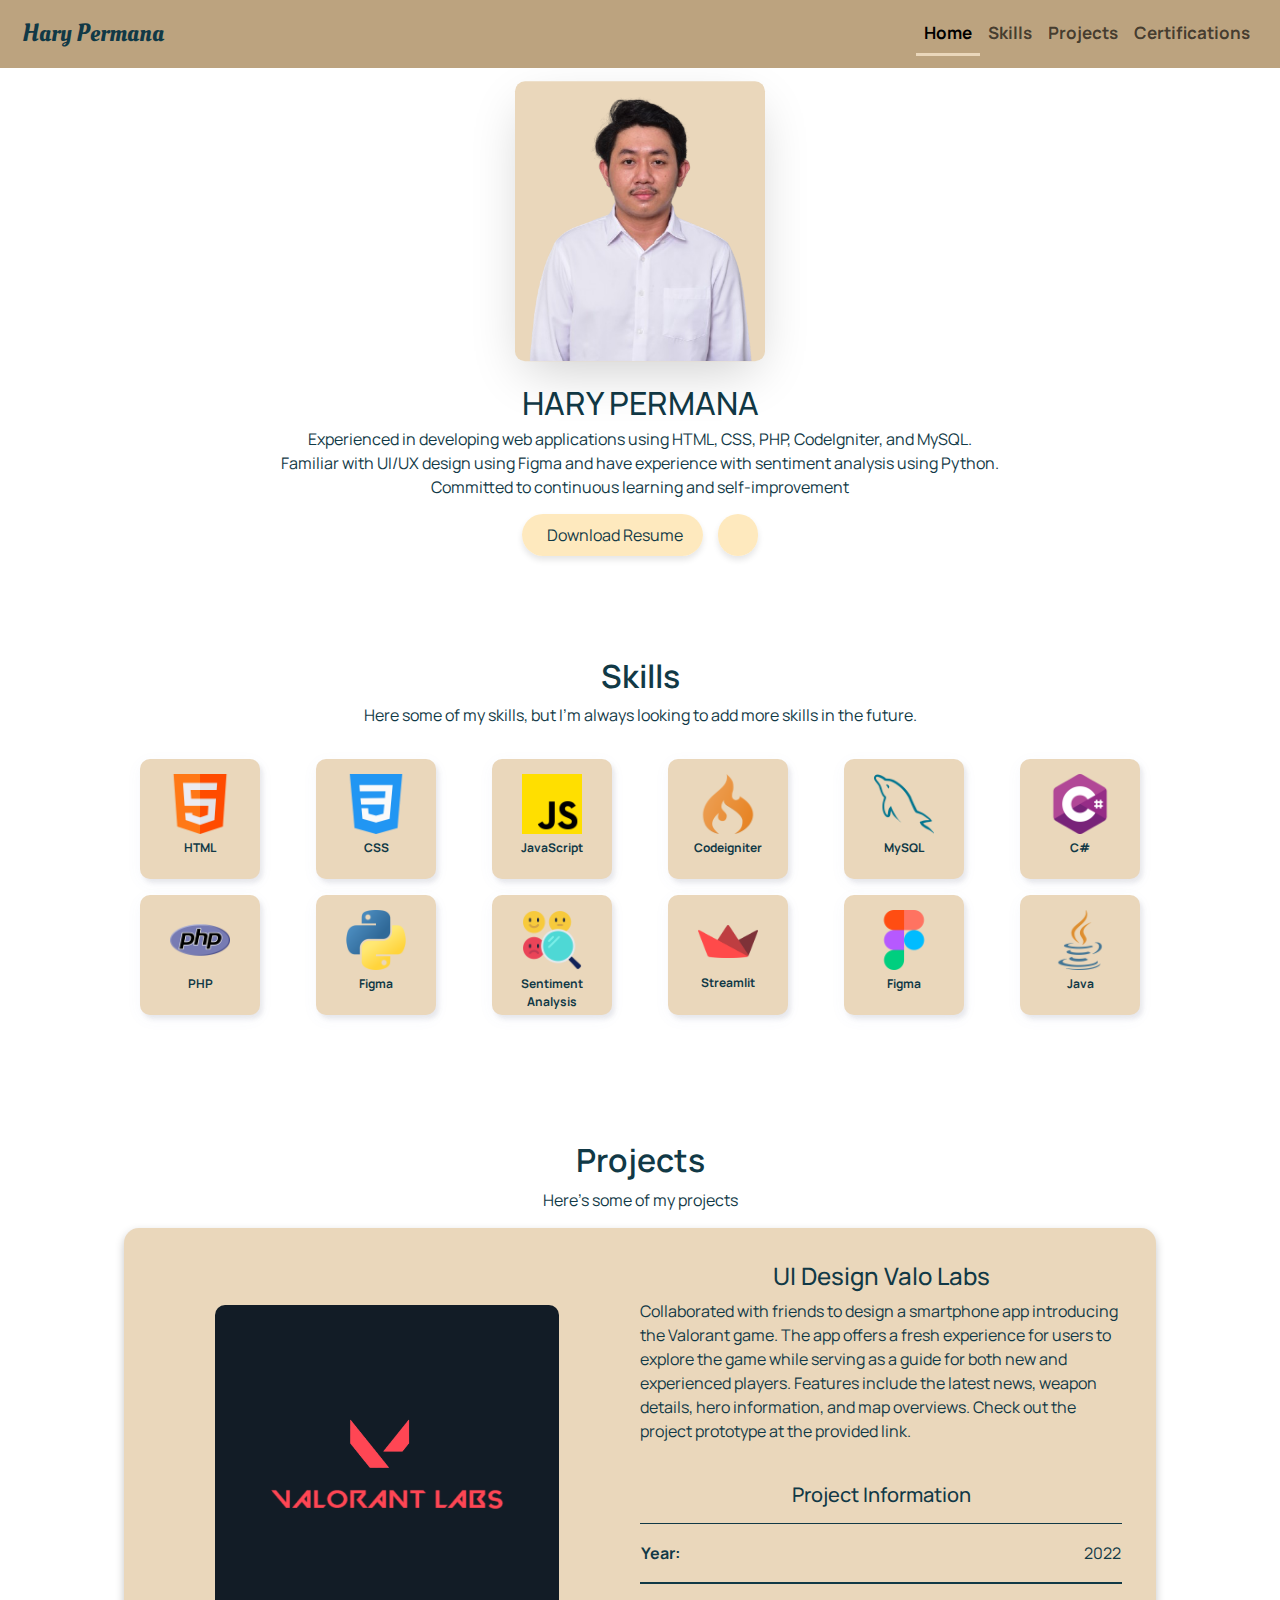
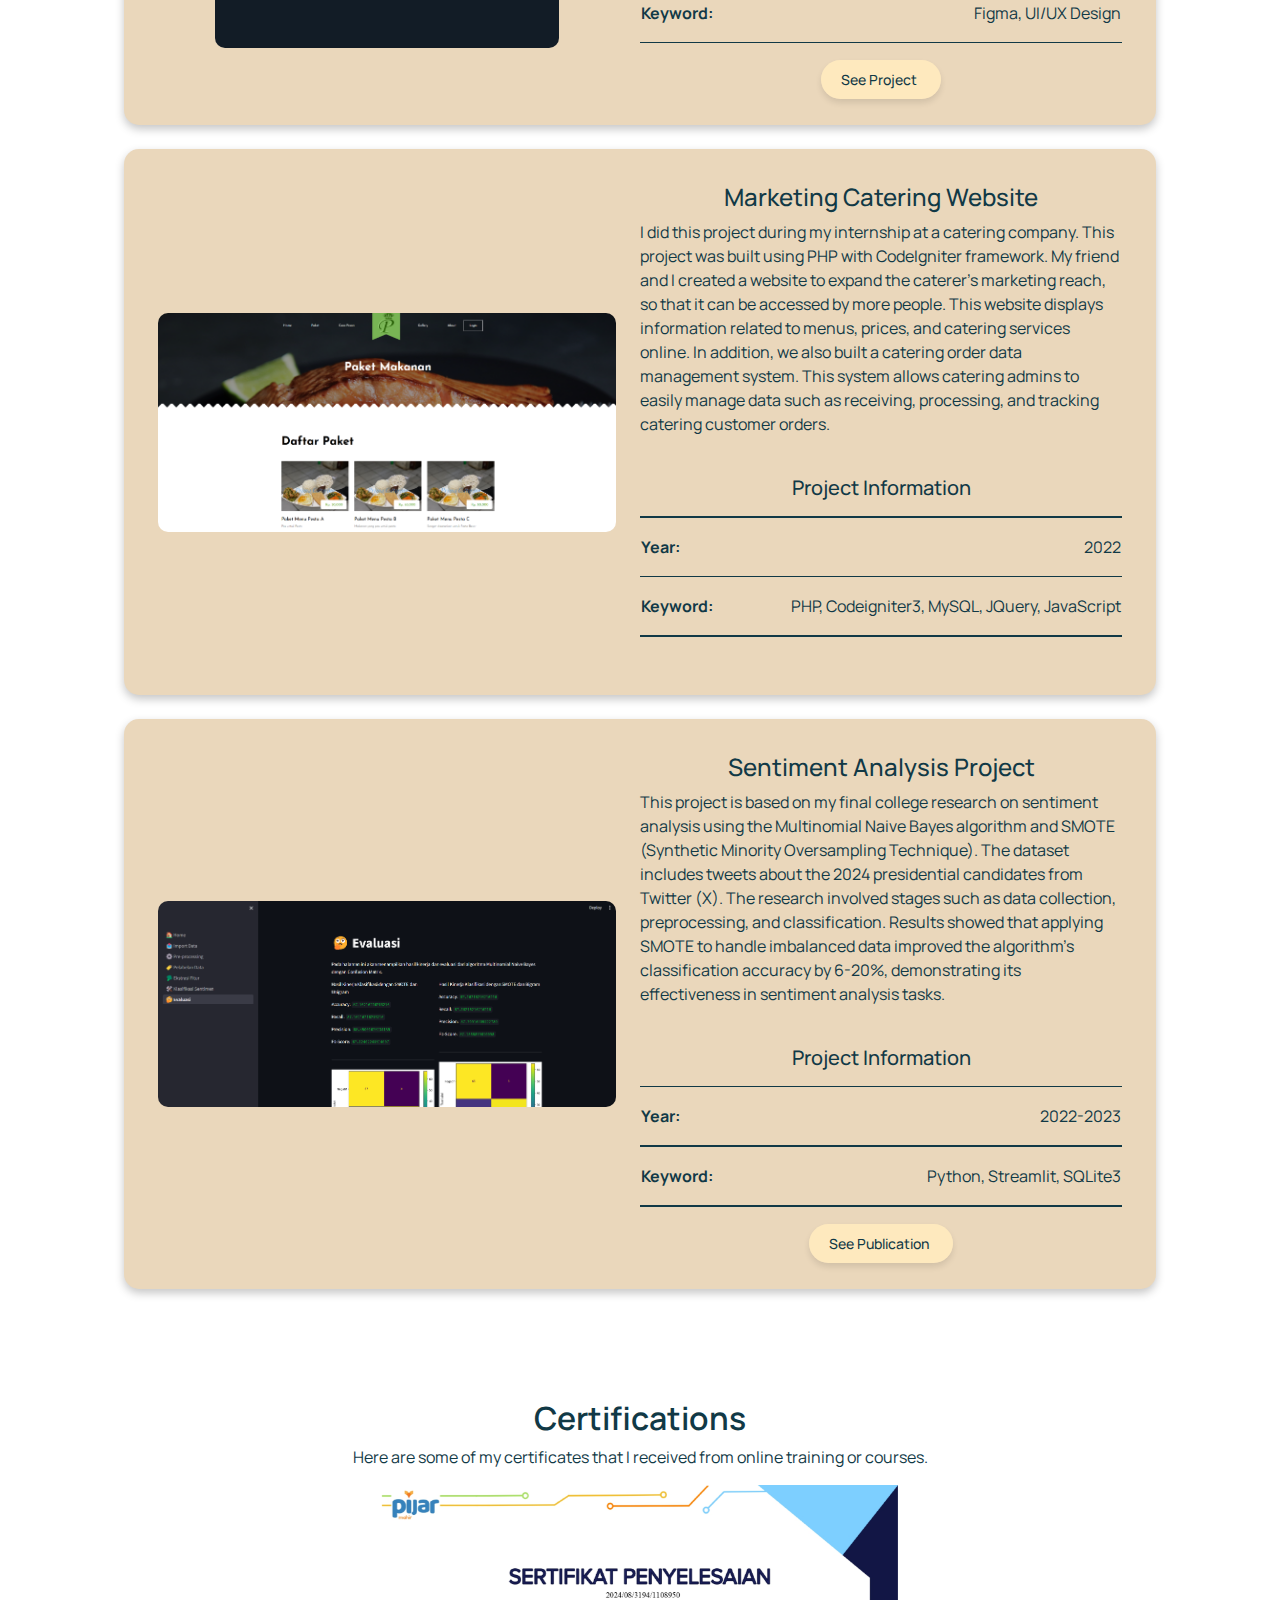
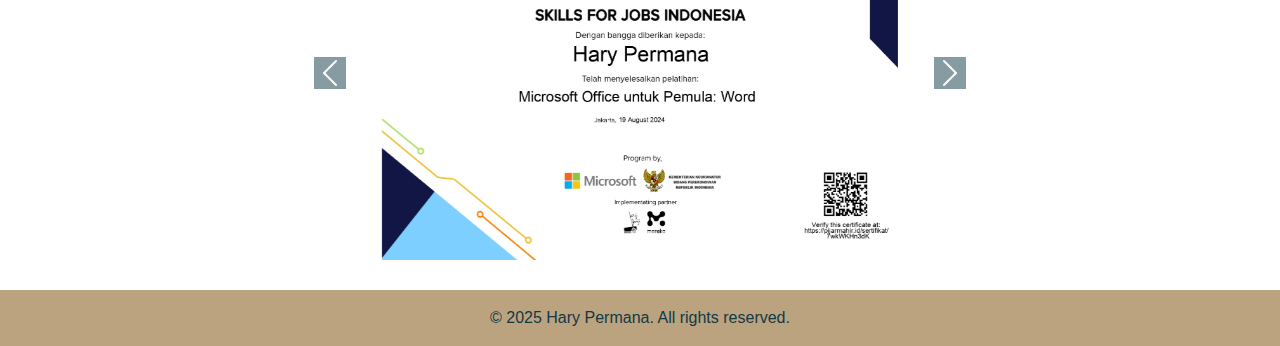
<file: index.html>
<!DOCTYPE html>
<html lang="id">

<head>
    <meta charset="UTF-8">
    <meta name="viewport" content="width=device-width, initial-scale=1.0">
    <link rel="preconnect" href="https://fonts.googleapis.com">
    <link rel="preconnect" href="https://fonts.gstatic.com" crossorigin>
    <link href="https://fonts.googleapis.com/css2?family=Oleo+Script:wght@400;700&display=swap" rel="stylesheet">
    <link href="https://fonts.googleapis.com/css2?family=Manrope:wght@200..800&display=swap" rel="stylesheet">
    <link href="https://cdn.jsdelivr.net/npm/bootstrap@5.3.3/dist/css/bootstrap.min.css" rel="stylesheet"
        integrity="sha384-QWTKZyjpPEjISv5WaRU9OFeRpok6YctnYmDr5pNlyT2bRjXh0JMhjY6hW+ALEwIH" crossorigin="anonymous">
    <link rel="stylesheet" href="https://cdnjs.cloudflare.com/ajax/libs/font-awesome/6.6.0/css/all.min.css"
        integrity="sha512-Kc323vGBEqzTmouAECnVceyQqyqdsSiqLQISBL29aUW4U/M7pSPA/gEUZQqv1cwx4OnYxTxve5UMg5GT6L4JJg=="
        crossorigin="anonymous" referrerpolicy="no-referrer" />
    <link rel="stylesheet" href="https://cdnjs.cloudflare.com/ajax/libs/animate.css/4.1.1/animate.min.css" />
    <title>Portfolio Hary Permana</title>
    <link rel="icon" href="icon/cv.png" type="image/png">
    <style>
        body {
            display: flex;
            flex-direction: column;
            min-height: 100vh;
            background-color: white;
            font-family: Arial, sans-serif;

        }

        footer {
            background: #BCA37F;
            height: 56px;
            text-align: center;
        }

        h2 {
            font-weight: 600;
        }

        p {
            color: #113946;
        }

        .container {
            display: flex;
            flex-direction: column;
            /* Susun ke bawah */
            flex: 1;
        }

        .navbar {
            background-color: #BCA37F;
            padding: 10px;
        }

        .navbar-brand {
            font-family: 'Oleo Script';
            color: #113946;
            font-size: 25px;
        }

        .navbar-nav {
            font-family: 'Manrope';
            color: #113946;
            font-size: 17px;
            font-weight: 700;
        }

        .navbar-nav a:hover,
        .navbar-nav a.active {
            color: #EAD7BB;
            border-bottom: 3px solid #EAD7BB;
        }

        .main-content {
            padding: 30px;
            width: 100%;
            margin: 0;
            /* border-radius: 8px;
            box-shadow: 2px 2px 10px rgba(0, 0, 0, 0.1); */
            text-align: center;
            font-family: 'Manrope';
            color: #113946;
        }

        .home {
            padding-top: 50px;
        }

        /* Wrapper untuk foto dan rectangle */
        .position-relative {
            position: relative;
        }

        /* Rectangle di belakang gambar */
        .rectangle {
            position: absolute;
            top: 50%;
            left: 50%;
            transform: translate(-50%, -51%);
            width: 250px;
            height: 280px;
            background-color: #EAD7BB;
            border-radius: 10px;
            z-index: 1;
            box-shadow: rgba(0, 0, 0, 0.2) 0px 18px 50px -10px;
        }

        .profil-pics {
            position: relative;
            z-index: 3;
            width: 250px;
            height: auto;
            margin-right: 15px;
        }

        #name {
            padding-top: 15px;
            font-weight: 500;
            margin: 0 auto;
        }

        #summary {
            max-width: 90%;
            padding-top: 5px;
            margin: 0 auto;
            text-align: center;
            font-weight: 400;
        }

        #aboutme-description {
            font-weight: 450;
        }

        .download-btn,
        .linkedin-btn {
            background-color: hsl(40, 97%, 87%);
            color: #113946;
            border: none;
            border-radius: 30px;
            padding: 10px 20px;
            width: 200px;
            height: auto;
            cursor: pointer;
            text-decoration: none;
            box-shadow: 0 4px 6px rgba(0, 0, 0, 0.1);
            transition: box-shadow 0.3s ease;
        }

        .download-btn:hover {
            box-shadow: 0 4px 6px rgba(0, 0, 0, 0.230);
        }

        #btn-text {
            margin-left: 5px;
        }

        .linkedin-btn {
            margin-left: 15px;
        }

        .linkedin-btn:hover {
            box-shadow: 0 4px 6px rgba(0, 0, 0, 0.230);
        }

        /* SKILL */
        #skill {
            padding-top: 5rem;
        }


        .row {
            display: flex;
            flex-wrap: wrap;
        }

        .col {
            display: flex;
            justify-content: center;

        }

        .icon-container {
            width: 120px;
            height: 120px;
            display: flex;
            flex-direction: column;
            align-items: center;
            border-radius: 10px;
            background-color: #EAD7BB;
            box-shadow: rgba(67, 71, 85, 0.1) 3px 4px 0.25em, rgba(90, 125, 188, 0.05) 0px 0.25em 1em;
            padding: 15px;
            transition: 0.3s ease;
        }

        .icon-container img {
            width: 60px;
            /* Sesuaikan ukuran ikon */
            height: auto;
        }

        .icon-label {
            margin-top: 5px;
            font-size: 12px;
            font-weight: 700;
        }

        .icon-container:hover {
            box-shadow: 0 6px 6px rgba(0, 0, 0, 0.230);
        }



        /* SECTION PROJECT */
        #project {
            padding-top: 5rem;
        }

        #project .row {
            background-color: #EAD7BB;
            padding: 10px;
            margin: 0 auto;
            border-radius: 15px;
            box-shadow: 0 4px 10px rgba(0, 0, 0, 0.23);
            height: auto;
            align-items: center;

        }

        #project-text {
            text-align: justify;
            font-weight: 400;
        }

        hr {
            border: none;
            height: 0.1rem;
            background-color: #113946;
            opacity: 1;
        }

        .td-left {
            text-align: left;
            font-weight: bold;
        }

        .td-right {
            text-align: right;
        }

        #project img {
            border-radius: 10px;
        }

        .project-btn {
            background-color: hsl(40, 97%, 87%);
            color: #113946;
            border: none;
            border-radius: 20px;
            padding: 10px 20px;
            cursor: pointer;
            text-decoration: none;
            box-shadow: 0 4px 6px rgba(0, 0, 0, 0.1);
            transition: box-shadow 0.3s ease;
            font-family: 'Manrope';
            font-size: 14px;
            font-weight: 500;
            color: #113946;
        }

        .project-btn i {
            transform: rotate(-45deg);
        }

        .project-btn:hover {
            box-shadow: 0 4px 6px rgba(0, 0, 0, 0.230);
        }

        /* CERTIFICATION */
        #certification {
            padding-top: 5rem;
        }

        .carousel-control-prev,
        .carousel-control-next {
            width: 10%;

            /* Memperkecil area tombol */
        }

        .carousel-control-prev-icon,
        .carousel-control-next-icon {
            background-color: #113946;
        }



        .carousel-inner img {
            width: 100%;
            max-width: 600px;
            /* batas maksimal */
        }

        @media (min-width: 576px) {
            .carousel-inner img {
                width: 75%;
            }
        }

        @media (min-width: 768px) {
            .carousel-inner img {
                width: 50%;
            }

            .carousel-control-prev {
                left: 15%;

                /* Dekatkan tombol prev ke gambar */
            }

            .carousel-control-next {
                right: 15%;

                /* Dekatkan tombol next ke gambar */
            }
        }
    </style>
</head>

<body>

    <header>
        <nav class="navbar navbar-expand-lg fixed-top">
            <div class="container-fluid">
                <a class="navbar-brand" href="#home">Hary Permana</a>
                <button class="navbar-toggler" type="button" data-bs-toggle="collapse" data-bs-target="#navbarNav"
                    aria-controls="navbarNav" aria-expanded="false" aria-label="Toggle navigation">
                    <span class="navbar-toggler-icon"></span>
                </button>
                <div class="collapse navbar-collapse" id="navbarNav">
                    <ul class="navbar-nav ms-auto">
                        <li class="nav-item">
                            <a class="nav-link active" href="#home">Home</a>
                        </li>
                        <!-- <li class="nav-item">
                            <a class="nav-link" href="#">About</a>
                        </li> -->
                        <li class="nav-item">
                            <a class="nav-link" href="#skill">Skills</a>
                        </li>
                        <li class="nav-item">
                            <a class="nav-link" href="#project">Projects</a>
                        </li>
                        <li class="nav-item">
                            <a class="nav-link" href="#certification">Certifications</a>
                        </li>
                    </ul>
                </div>
            </div>
        </nav>
    </header>

    <div class="container">
        <section class="main-content" id="home">
            <div class="home">
                <div class="position-relative d-inline-block"> <!-- Wrapper untuk foto dan rectangle -->
                    <div class="rectangle"></div>
                    <img src="img/hary-white-crop.png" class="profil-pics img-fluid mb-2 me-3" alt="Profil Picture">
                </div>
                <div style="max-width: 800px; margin: auto;">
                    <h2 id="name">HARY PERMANA</h2>
                    <p id="summary"> Experienced in developing web applications using HTML, CSS, PHP, CodeIgniter, and
                        MySQL.
                        Familiar with UI/UX design using Figma and have experience with sentiment analysis using
                        Python. Committed to continuous learning and self-improvement</p>
                </div>
                <div class="pt-4">
                    <a href="resume-hary.pdf" download="resume_Hary Permana.pdf" class="download-btn">
                        <i class="fas fa-download"></i>
                        <span id="btn-text">Download Resume</span>
                    </a>
                    <a href="https://www.linkedin.com/in/harypermana" target="_blank" class="linkedin-btn">
                        <i class="fab fa-linkedin"></i>
                        <span></span>
                    </a>
                </div>
            </div>

        </section>

        <section class="main-content" id="skill">
            <h2>Skills</h2>
            <p>Here some of my skills, but I’m always looking to add more skills in the future.</p>
            <div class="container">
                <div class="row row-cols-2 row-cols-sm-3 row-cols-md-4 row-cols-lg-6 pt-3">
                    <div class="col pb-3">
                        <div class="icon-container">
                            <img src="icon/html.png" alt="HTML Icon">
                            <p class="icon-label">HTML</p>
                        </div>
                    </div>
                    <div class="col pb-3">
                        <div class="icon-container">
                            <img src="icon/css-3.png" alt="CSS Icon">
                            <p class="icon-label">CSS</p>
                        </div>
                    </div>
                    <div class="col pb-3">
                        <div class="icon-container">
                            <img src="icon/js.png" alt="JavaScript Icon">
                            <p class="icon-label">JavaScript</p>
                        </div>
                    </div>
                    <div class="col pb-3">
                        <div class="icon-container">
                            <img src="icon/code-igniter.png" alt="Codeigniter Icon">
                            <p class="icon-label">Codeigniter</p>
                        </div>
                    </div>
                    <div class="col pb-3">
                        <div class="icon-container">
                            <img src="icon/mysql.png" alt="MySQL Icon">
                            <p class="icon-label">MySQL</p>
                        </div>
                    </div>
                    <div class="col pb-3">
                        <div class="icon-container">
                            <img src="icon/c-sharp.png" alt="C# Icon">
                            <p class="icon-label">C#</p>
                        </div>
                    </div>
                    <div class="col pb-3">
                        <div class="icon-container">
                            <img src="icon/php.png" alt="PHP Icon">
                            <p class="icon-label">PHP</p>
                        </div>
                    </div>
                    <div class="col pb-3">
                        <div class="icon-container">
                            <img src="icon/python.png" alt="JavaScript Icon">
                            <p class="icon-label">Figma</p>
                        </div>
                    </div>
                    <div class="col pb-3 ">
                        <div class="icon-container">
                            <img src="icon/emotion-recognition.png" alt="S.A Icon">
                            <p class="icon-label">Sentiment Analysis</p>
                        </div>
                    </div>
                    <div class="col pb-3">
                        <div class="icon-container">
                            <img src="icon/streamlit-logo.png" alt="Streamlit Icon" style="padding-top: 15px;">
                            <p class="icon-label" style="padding-top: 11px;">Streamlit</p>
                        </div>
                    </div>
                    <div class="col pb-3">
                        <div class="icon-container">
                            <img src="icon/figma.png" alt="Figma Icon">
                            <p class="icon-label">Figma</p>
                        </div>
                    </div>
                    <div class="col pb-3">
                        <div class="icon-container">
                            <img src="icon/java.png" alt="Java Icon">
                            <p class="icon-label">Java</p>
                        </div>
                    </div>
                </div>
            </div>
        </section>

        <section class="main-content" id="project">
            <h2>Projects</h2>
            <p>Here's some of my projects</p>
            <div class="container">
                <div class="row g-0 mb-4">
                    <div class="col-md-6 col-12 mb-md-0 p-md-4 d-flex justify-content-center">
                        <img src="img/valolabs.png" class="w-75" alt="Valo Labs Picture">
                    </div>
                    <div class="col-md-6 p-4 ps-md-0">
                        <h4>UI Design Valo Labs</h4>
                        <p class="text-md-start" id="project-text">
                            Collaborated with friends to design a smartphone app introducing the Valorant game.
                            The app offers a fresh experience for users to explore the game while serving as a guide
                            for both new and
                            experienced players.
                            Features include the latest news, weapon details, hero information, and map overviews.
                            Check out the project prototype at the provided link.
                        </p>
                        <br>
                        <h5>Project Information</h5>
                        <hr>
                        <table style="width: 100%;">
                            <tr>
                                <td class="td-left" style="text-align: left;">Year: </td>
                                <td class="td-right">2022</td>
                            </tr>
                        </table>
                        <hr>
                        <table style="width: 100%;">
                            <tr class="tr-right">
                                <td class="td-left">Keyword: </td>
                                <td class="td-right">Figma, UI/UX Design</td>
                            </tr>
                        </table>
                        <hr class="mb-4">
                        <a href="https://bit.ly/Project-ValoLabs" class="project-btn ">
                            <span class="me-1">See Project</span>
                            <i class="fa-solid fa-arrow-right"></i>
                        </a>
                    </div>
                </div>
                <div class="row g-0 mb-4">
                    <div class="col-md-6 col-12 mb-md-0 p-md-4">
                        <img src="img/paket_makanan.png" class="img-fluid" alt="Valo Labs Picture">
                    </div>
                    <div class="col-md-6 p-4 ps-md-0">
                        <h4>Marketing Catering Website</h4>
                        <p class="text-md-start" id="project-text">
                            I did this project during my internship at a catering company. This project was built using
                            PHP with
                            CodeIgniter framework.
                            My friend and I created a website to expand the caterer's marketing reach, so that it can be
                            accessed by
                            more people.
                            This website displays information related to menus, prices, and catering services online.
                            In addition, we also built a catering order data management system.
                            This system allows catering admins to easily manage data such as receiving, processing, and
                            tracking
                            catering customer orders.
                        </p>
                        <br>
                        <h5>Project Information</h5>
                        <hr>
                        <table style="width: 100%;">
                            <tr>
                                <td class="td-left">Year: </td>
                                <td class="td-right">2022</td>
                            </tr>
                        </table>
                        <hr>
                        <table style="width: 100%;">
                            <tr>
                                <td class="td-left">Keyword: </td>
                                <td class="td-right">PHP, Codeigniter3, MySQL, JQuery, JavaScript</td>
                            </tr>
                        </table>
                        <hr class="mb-4">

                    </div>
                </div>
                <div class="row g-0">
                    <div class="col-md-6 col-12 mb-md-0 p-md-4">
                        <img src="img/evaluasi.png" class="img-fluid" alt="S.A Picture">
                    </div>
                    <div class="col-md-6 p-4 ps-md-0">
                        <h4>Sentiment Analysis Project</h4>
                        <p class="text-md-start" id="project-text">
                            This project is based on my final college research on sentiment analysis using the
                            Multinomial Naive Bayes
                            algorithm and SMOTE (Synthetic Minority Oversampling Technique).
                            The dataset includes tweets about the 2024 presidential candidates from Twitter (X).
                            The research involved stages such as data collection, preprocessing, and classification.
                            Results showed that applying SMOTE to handle imbalanced data improved the algorithm's
                            classification
                            accuracy by 6-20%,
                            demonstrating its effectiveness in sentiment analysis tasks.
                        </p>
                        <br>
                        <h5>Project Information</h5>
                        <hr>
                        <table style="width: 100%;">
                            <tr>
                                <td class="td-left">Year: </td>
                                <td class="td-right">2022-2023</td>
                            </tr>
                        </table>
                        <hr>
                        <table style="width: 100%;">
                            <tr>
                                <td class="td-left">Keyword: </td>
                                <td class="td-right">Python, Streamlit, SQLite3</td>
                            </tr>
                        </table>
                        <hr class="mb-4">
                        <a href="https://ejournal.itn.ac.id/index.php/jati/article/view/7309" class="project-btn">
                            <span class="me-1">See Publication</span>
                            <i class="fa-solid fa-arrow-right"></i>
                        </a>
                    </div>

                </div>


            </div>
        </section>
        <section class="main-content" id="certification">
            <h2>Certifications</h2>
            <p>Here are some of my certificates that I received from online training or courses.</p>
            <div class="container">
                <div id="carouselExampleIndicators" class="carousel slide">
                    <div class="carousel-indicators">
                        <button type="button" data-bs-target="#carouselExampleIndicators" data-bs-slide-to="0"
                            class="active" aria-current="true" aria-label="Slide 1"></button>
                        <button type="button" data-bs-target="#carouselExampleIndicators" data-bs-slide-to="1"
                            aria-label="Slide 2"></button>
                        <button type="button" data-bs-target="#carouselExampleIndicators" data-bs-slide-to="2"
                            aria-label="Slide 3"></button>
                        <button type="button" data-bs-target="#carouselExampleIndicators" data-bs-slide-to="3"
                            aria-label="Slide 4"></button>
                        <button type="button" data-bs-target="#carouselExampleIndicators" data-bs-slide-to="4"
                            aria-label="Slide 5"></button>
                    </div>

                    <div class="carousel-inner">
                        <div class="carousel-item active">
                            <img src="certification/Microsoft_Office_untuk_Pemula_Word.jpg"
                                class="d-block mx-auto img-fluid" alt="...">
                        </div>
                        <div class="carousel-item">
                            <img src="certification/Microsoft_Office_untuk_Pemula_Excel.jpg"
                                class="d-block mx-auto img-fluid" alt="...">
                        </div>
                        <div class="carousel-item">
                            <img src="certification/Cfreecodecamp.jpg" class="d-block mx-auto img-fluid" alt="...">
                        </div>
                        <div class="carousel-item">
                            <img src="certification/Microsoft_Office_untuk_Pemula_Powerpoint.jpg"
                                class="d-block mx-auto img-fluid " alt="...">
                        </div>
                        <div class="carousel-item">
                            <img src="certification/AC-Hary Permana.jpg" class="d-block mx-auto img-fluid " alt="...">
                        </div>
                    </div>

                    <button class="carousel-control-prev" type="button" data-bs-target="#carouselExampleIndicators"
                        data-bs-slide="prev">
                        <span class="carousel-control-prev-icon" aria-hidden="true"></span>
                        <span class="visually-hidden">Previous</span>
                    </button>
                    <button class="carousel-control-next" type="button" data-bs-target="#carouselExampleIndicators"
                        data-bs-slide="next">
                        <span class="carousel-control-next-icon" aria-hidden="true"></span>
                        <span class="visually-hidden">Next</span>
                    </button>
                </div>
            </div>

        </section>
    </div>

    <footer>
        <div class="container pt-3">
            <p>&copy; 2025 Hary Permana. All rights reserved.</p>
        </div>
    </footer>

    <script src="style.js"></script>
    <script src="https://cdn.jsdelivr.net/npm/bootstrap@5.3.3/dist/js/bootstrap.bundle.min.js"
        integrity="sha384-YvpcrYf0tY3lHB60NNkmXc5s9fDVZLESaAA55NDzOxhy9GkcIdslK1eN7N6jIeHz"
        crossorigin="anonymous"></script>
</body>

</html>
</file>
